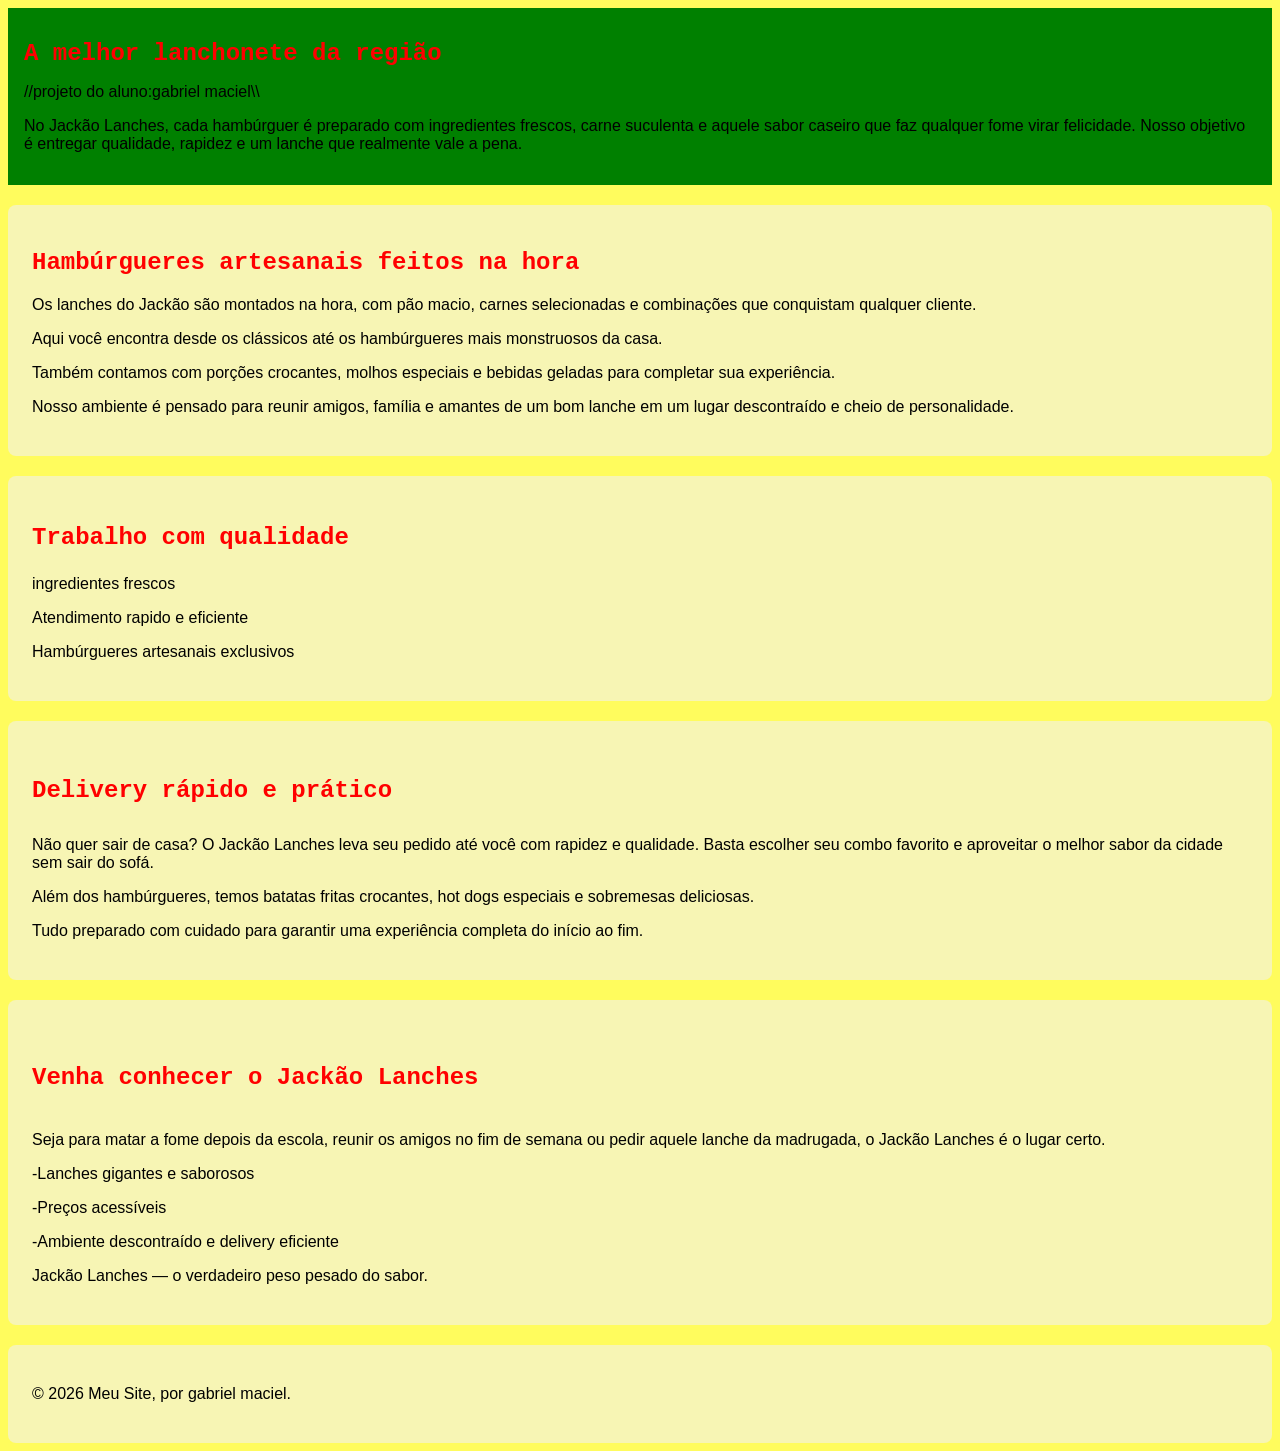
<file: index.html>
<!DOCTYPE html>
<html lang="pt-br">
<head>
    <meta charset="UTF-8">
    <meta name="viewport" content="width=device-width, initial-scale=1.0">
    <title>Jackão lanches oficial</title>
     <link rel="stylesheet" href="style.css">
</head>
<body>

    <header>
        <h1> A melhor lanchonete da região</h1>
        <p>  //projeto do aluno:gabriel maciel\\</p>
        <p>  No Jackão Lanches, cada hambúrguer é preparado com ingredientes frescos, 
        carne suculenta e aquele sabor caseiro que faz qualquer fome virar felicidade. 
        Nosso objetivo é entregar qualidade, rapidez e um lanche que realmente vale a pena.</p>
    </header>

    <section>
    <h2>Hambúrgueres artesanais feitos na hora</h2>
    <p>Os lanches do Jackão são montados na hora, com pão macio, carnes selecionadas e combinações que conquistam qualquer cliente.</p>
    <p>Aqui você encontra desde os clássicos até os hambúrgueres mais monstruosos da casa.</p>
    <p>Também contamos com porções crocantes, molhos especiais e bebidas geladas para completar sua experiência.</p>
    <p>Nosso ambiente é pensado para reunir amigos, família e amantes de um bom lanche em um lugar descontraído e cheio de personalidade.</p>
</section>

<section>
<h3>Trabalho com qualidade</h3>
<p>ingredientes frescos</p>
<p>Atendimento rapido e eficiente</p>
<p>Hambúrgueres artesanais exclusivos</p>
</section>

<section>
<h4>Delivery rápido e prático</h4>
<p>Não quer sair de casa? O Jackão Lanches leva seu pedido até você com rapidez e qualidade. Basta escolher seu combo favorito e aproveitar o melhor sabor da cidade sem sair do sofá.</p>
<p>Além dos hambúrgueres, temos batatas fritas crocantes, hot dogs especiais e sobremesas deliciosas.</p>
<p>Tudo preparado com cuidado para garantir uma experiência completa do início ao fim.</p>
</section>

<section>
<h5>Venha conhecer o Jackão Lanches</h5>
 <p>Seja para matar a fome depois da escola, reunir os amigos no fim de semana ou pedir aquele lanche da madrugada, o Jackão Lanches é o lugar certo.</p>
<p>-Lanches gigantes e saborosos</p>
<p>-Preços acessíveis</p>
<p>-Ambiente descontraído e delivery eficiente</p>
<p>Jackão Lanches — o verdadeiro peso pesado do sabor.</p>
</section>

<section>
<p>© 2026 Meu Site, por gabriel maciel.</p>
</section>

</body>
</html>
</file>
<file: style.css>
section{
        background-color: #f7f5b4;
        padding: 1.5rem;
        margin-top: 1.25rem;
        border-radius: 0.5rem;
    }
    header {
         background-color: green;
        color: white;
        padding: 1rem;
        
        }
        h1, h2, h3, h4, h5 {
            font-family: 'Courier New', Courier, monospace;
            color: red;
            text-align: left;
            font-size: 1.5rem; 
            
        }
        p, ul {
            font-family: 'Franklin Gothic Medium', 'Arial Narrow', Arial, sans-serif;
            font-size: 1rem;
            color: rgb(0, 0, 0);
            
            }
        body{
    background-color: #fffc5d;
        }
</file>
